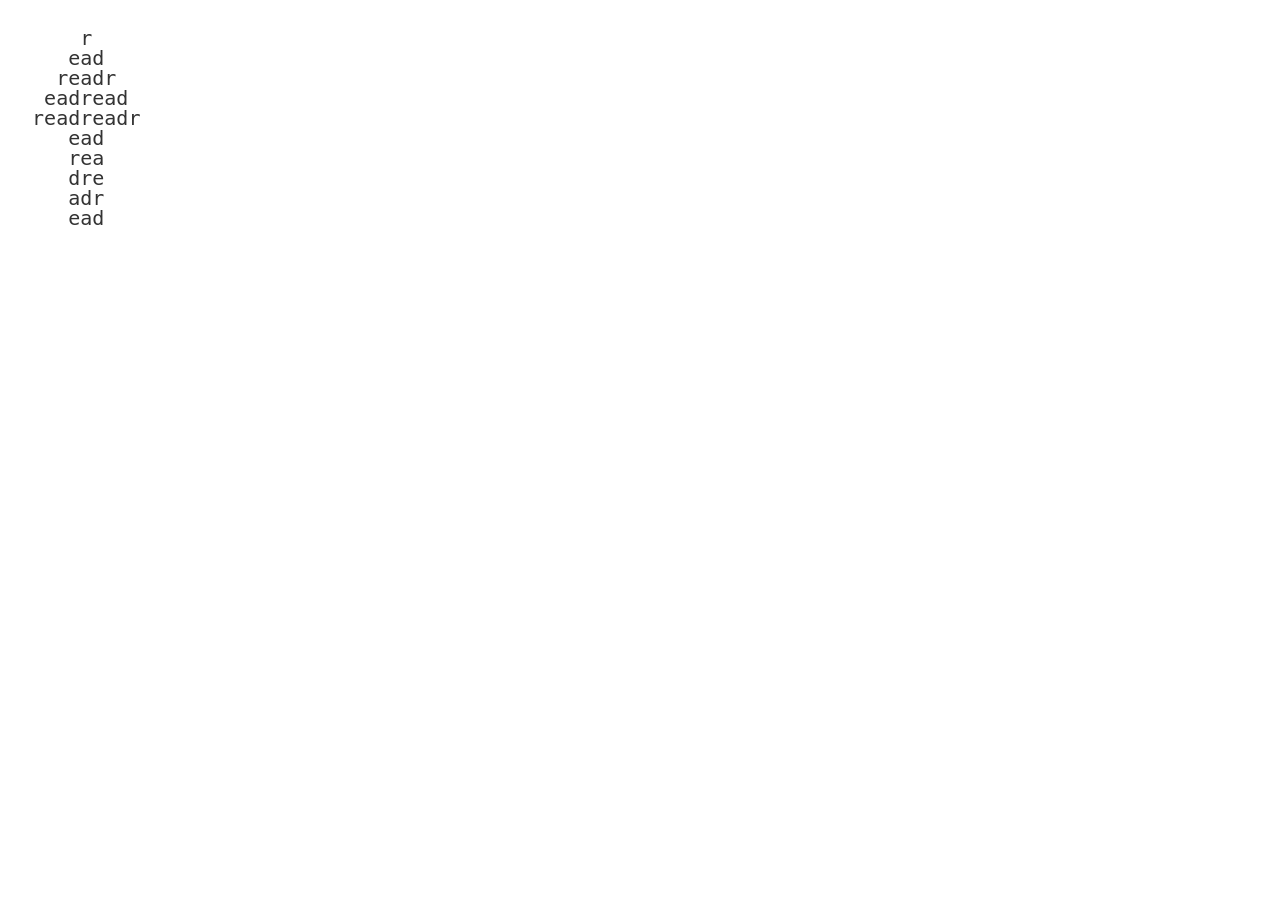
<file: arrow.html>
<!DOCTYPE html>
<html lang="en">
<head>
    <meta charset="UTF-8">
    <meta name="viewport" content="width=device-width, initial-scale=1.0">
    <title>Text Arrow</title>
    <style>
        .arrow {
            font-family: monospace;
            white-space: pre;
            line-height: 1;
            font-size: 20px;
            color: #333;
        }
    </style>
</head>
<body>
    <div class="arrow">
      r
     ead
    readr
   eadread
  readreadr
     ead
     rea
     dre
     adr
     ead
    </div>
</body>
</html>
</file>
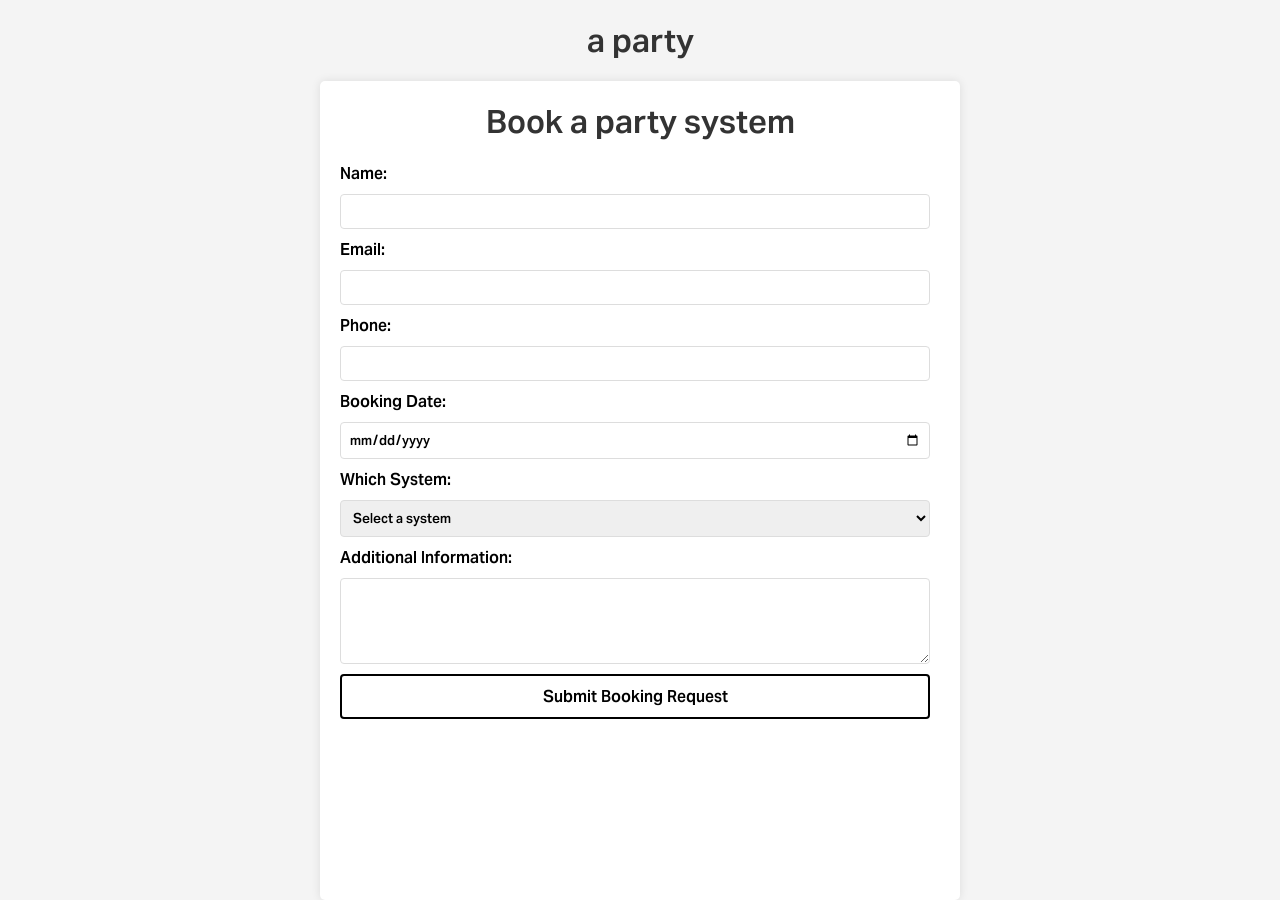
<file: booking.html>
<!DOCTYPE html>
<html lang="en">
<head>
    <meta charset="UTF-8">
    <meta name="viewport" content="width=device-width, initial-scale=1.0">
    <title>Book Our Sound System</title>
    <link rel="stylesheet" href="booking.css">
   
</head>
<body>
    <div id="heading">
        <h1><a href="../../index.html">a party</a></h1>
    </div>
    <div class="container">
        <h1>Book a party system</h1>
        <form action="https://formsubmit.co/info@aparty.nyc" method="POST">
            <input type="hidden" name="_subject" value="New Sound System Booking">
            <input type="hidden" name="_template" value="table">
            <input type="hidden" name="_autoresponse" value="Thank you for your booking request. We will get back to you shortly.">
            
            <label for="name">Name:</label>
            <input type="text" id="name" name="name" required>

            <label for="email">Email:</label>
            <input type="email" id="email" name="email" required>

            <label for="phone">Phone:</label>
            <input type="tel" id="phone" name="phone" required>

            <label for="date">Booking Date:</label>
            <input type="date" id="date" name="date" required>

            <label for="system">Which System:</label>
            <select id="system" name="system" required>
                <option value="">Select a system</option>
                <option value="Qsc System">Qsc System</option>
                <option value="Martin System">Martin System</option>
                <option value="Masada System">Masada System</option>
                <option value="Dj Equipment">Dj Equipment</option>
                <option value="Custom">Custom</option>
            </select>

            <label for="additionalInfo">Additional Information:</label>
            <textarea id="additionalInfo" name="additionalInfo" rows="4"></textarea>

            <button type="submit">Submit Booking Request</button>
        </form>
    </div>
</body>
</html>
</file>
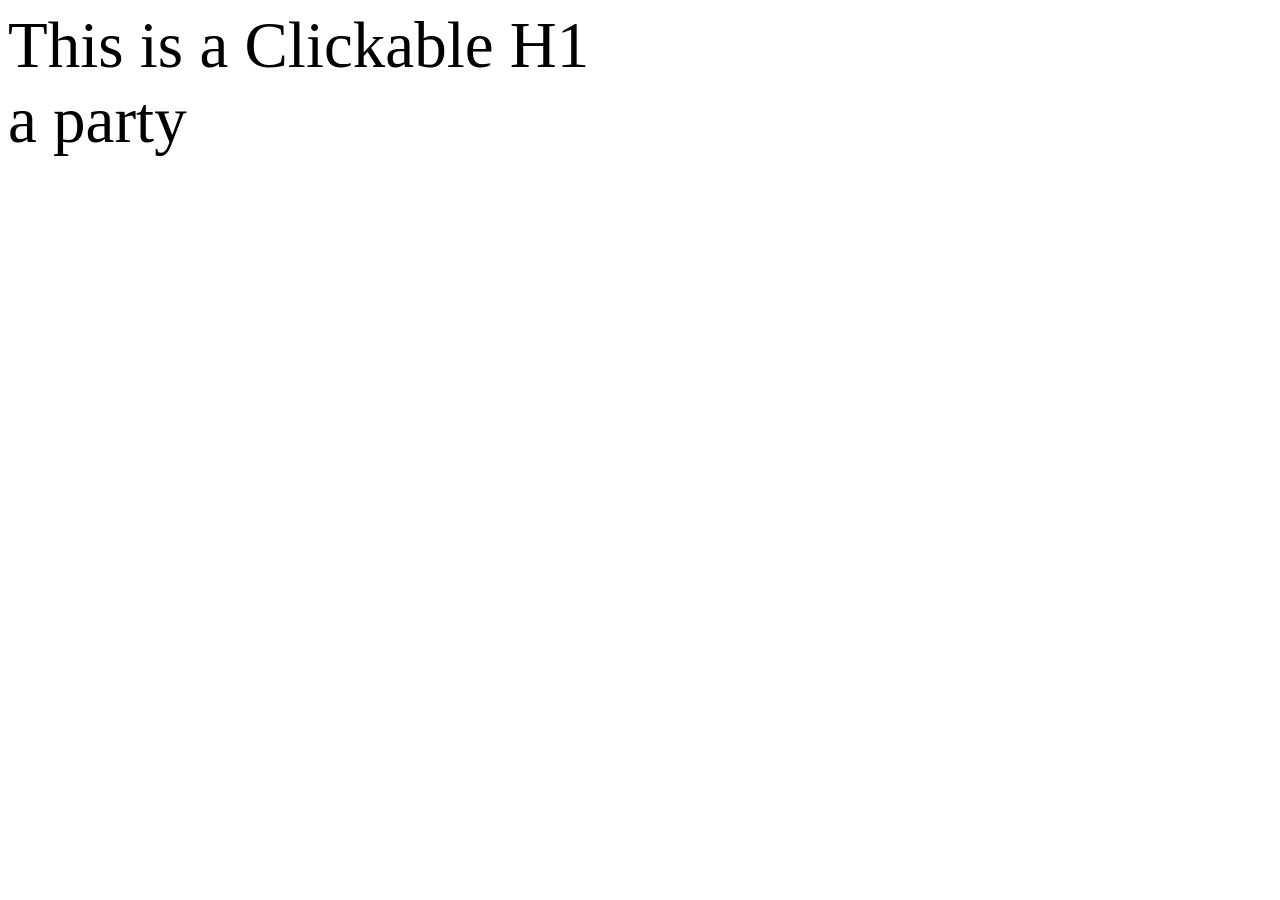
<file: butt.html>
<!DOCTYPE html>
<html lang="en">
<head>
    <meta charset="UTF-8">
    <meta name="viewport" content="width=device-width, initial-scale=1.0">
    <title>Header Link Example</title>
    <style>
        h1 a {
            text-decoration: none; /* Remove underline from the link */
            color: inherit; /* Inherit the color from the h1 styling */
        }

        h1 a:hover {
            text-decoration: underline; /* Optional: Add underline on hover */
        }
    </style>
</head>
<body>

    <h1><a href="https://www.example.com">This is a Clickable H1</a></h1>


    <style>
       h1 {
    color: rgb(0, 0, 0);
    font-size: 65px;
    margin: 0px;
    font-weight: 100;
    font-family: 'Times New Roman', Times, serif;
    z-index: 9999;
  } 
    </style>
    <div id="heading">
        <h1><a href=home.html>a party</a></h1>
    </div>
      
</body>
</html>
</file>
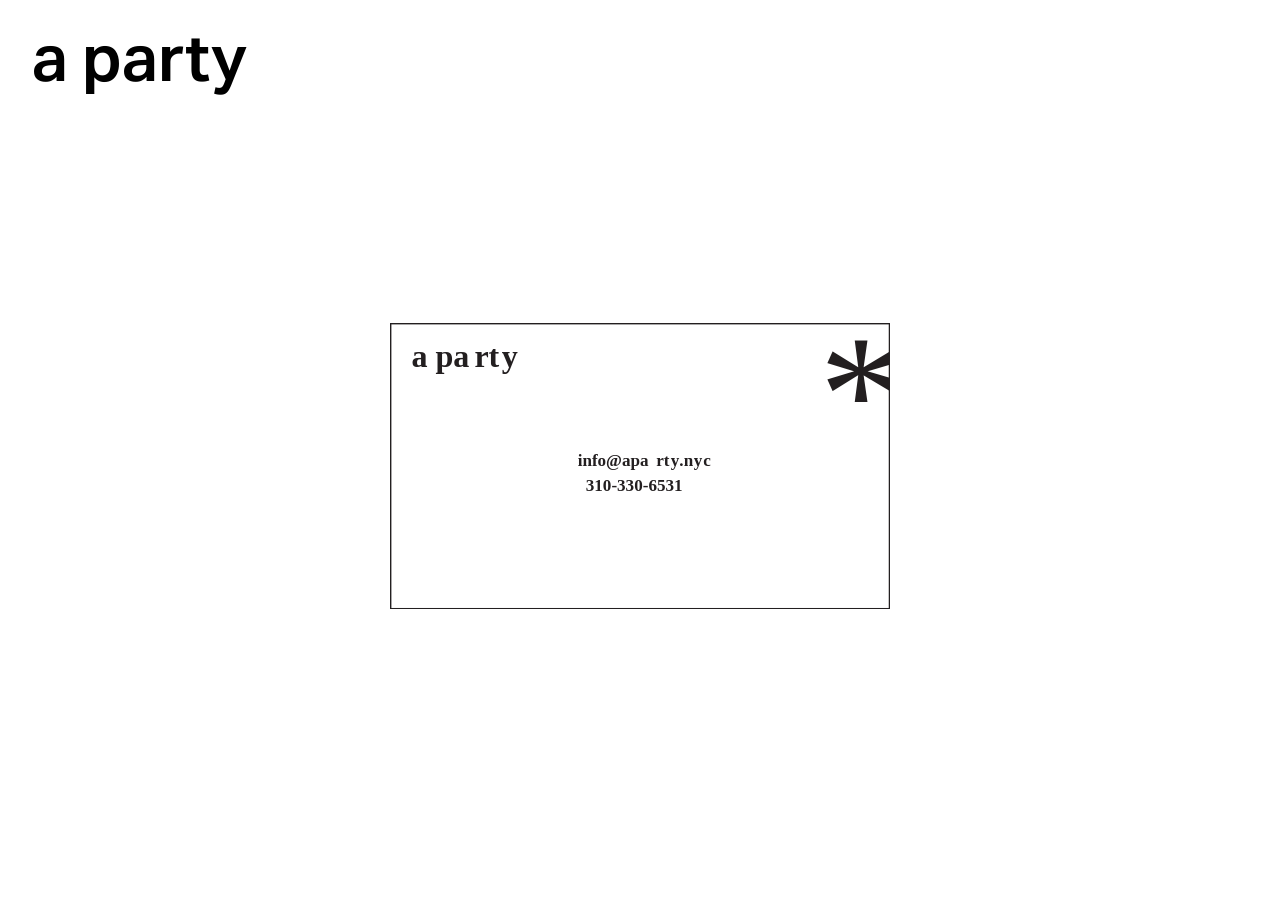
<file: contact.html>
<!DOCTYPE html>
<html lang="en">
<head>
    <meta charset="UTF-8">
    <meta name="viewport" content="width=device-width, initial-scale=1.0">
    <title>contact</title>
    <link rel="stylesheet" href="contact.css">
   
</head>
<body>
    
    <div id="heading">
        <h1><a href="../../index.html">a party</a></h1>
    </div>

    <div id="center-wrapper">
        <div id="logo">
            <svg id="Layer_1" xmlns="http://www.w3.org/2000/svg" viewBox="0 0 350.86 200.94">
                <defs>
                  <style>
                    
                    .cls-1, .cls-2, .cls-3, .cls-4, .cls-5, .cls-6, .cls-7, .cls-8, .cls-9 {
                      isolation: isolate;
                    }
              
                    .cls-1, .cls-2, .cls-3, .cls-4, .cls-6, .cls-7, .cls-8 {
                      font-family: AktivGroteskTrial-Bold, 'Aktiv Grotesk Trial';
                      font-weight: 700;
                    }
              
                    .cls-1, .cls-2, .cls-3, .cls-4, .cls-6, .cls-7, .cls-8, .cls-9 {
                      fill: #231f20;
                    }
              
                    .cls-1, .cls-2, .cls-3, .cls-7, .cls-8 {
                      font-size: 12px;
                    }
              
                    .cls-10 {
                      fill: none;
                      stroke: #231f20;
                      stroke-miterlimit: 10;
                    }
              
                    .cls-2 {
                      letter-spacing: .02em;
                    }
              
                    .cls-3 {
                      letter-spacing: .02em;
                    }
              
                    .cls-4 {
                      letter-spacing: .02em;
                    }
              
                    .cls-4, .cls-6 {
                      font-size: 22.54px;
                    }
              
                    .cls-7 {
                      letter-spacing: -.02em;
                    }
              
                    .cls-8 {
                      letter-spacing: -.07em;
                    }
              
                    .cls-9 {
                      font-family: AktivGroteskTrial-Medium, 'Aktiv Grotesk Trial';
                      font-size: 117.03px;
                      font-weight: 500;
                    }
              
                    #hover-asterisk {
                      opacity: 0;
                      transition: opacity 0.3s ease;
                      pointer-events: none;
                    }
              
                    #ap:hover + #hover-asterisk {
                      opacity: 1;
                    }
                    .info text, #info text {
                        transition: fill 0.3s ease;
                    }
                    
                    .info:hover text, #info:hover text {
                        fill: red;
                    }
                    
                    
                    .cls-1, .cls-2, .cls-3, .cls-4, .cls-6, .cls-7, .cls-8, .cls-9 {
                      cursor: default;
                      
                    }
                  
                    a {
                      cursor: pointer;
                    }
                  
                    #info text, .info text {
                      transition: fill 0.3s ease;
                    }
                  
                    #info:hover text, .info:hover text {
                      fill: red;
                      cursor: pointer;
                    }
                  </style>
                </defs>
                <rect class="cls-10" x=".48" y=".48" width="350" height="200"/>
                <g class="cls-5">
                  <text class="cls-9" transform="translate(301.29 89.12)"><tspan x="0" y="0">*</tspan></text>
                </g>
                <g class="cls-5" id="ap">
                  <text class="cls-6" transform="translate(15.03 30.67)"><tspan x="0" y="0">a pa</tspan></text>
                  <text class="cls-4" transform="translate(59.35 30.67)"><tspan x="0" y="0">r</tspan></text>
                  <text class="cls-4" transform="translate(69.11 30.67)"><tspan x="0" y="0">t</tspan></text>
                  <text class="cls-6" transform="translate(78.49 30.67)"><tspan x="0" y="0">y</tspan></text>
                </g>
                <text id="hover-asterisk" class="cls-6" transform="translate(93 30.67)">*</text>
                <g class="cls-5" id="info">
                  <a href="tel:310-330-6531">
                    <text class="cls-1" transform="translate(137.35 117.72)"><tspan x="0" y="0">310-330-6531</tspan></text>
                  </a>
                </g>
                <g class="cls-5" id="info">
                  <a href="mailto:info@aparty.nyc?subject=a%20party,%20inquiry">
                    <text class="cls-1" transform="translate(131.66 100.46)"><tspan x="0" y="0">info@apa</tspan></text>
                    <text class="cls-3" transform="translate(186.89 100.46)"><tspan x="0" y="0">r</tspan></text>
                    <text class="cls-2" transform="translate(192.09 100.46)"><tspan x="0" y="0">t</tspan></text>
                    <text class="cls-8" transform="translate(197.08 100.46)"><tspan x="0" y="0">y</tspan></text>
                    <text class="cls-1" transform="translate(203 100.46)"><tspan x="0" y="0">.</tspan></text>
                    <text class="cls-1" transform="translate(206.06 100.46)"><tspan x="0" y="0">n</tspan></text>
                    <text class="cls-7" transform="translate(213.14 100.46)"><tspan x="0" y="0">y</tspan></text>
                    <text class="cls-1" transform="translate(219.75 100.46)"><tspan x="0" y="0">c</tspan></text>
                  </a>
                </g>
              </svg>
    </div>
    </div>
</body>
</html>
</file>
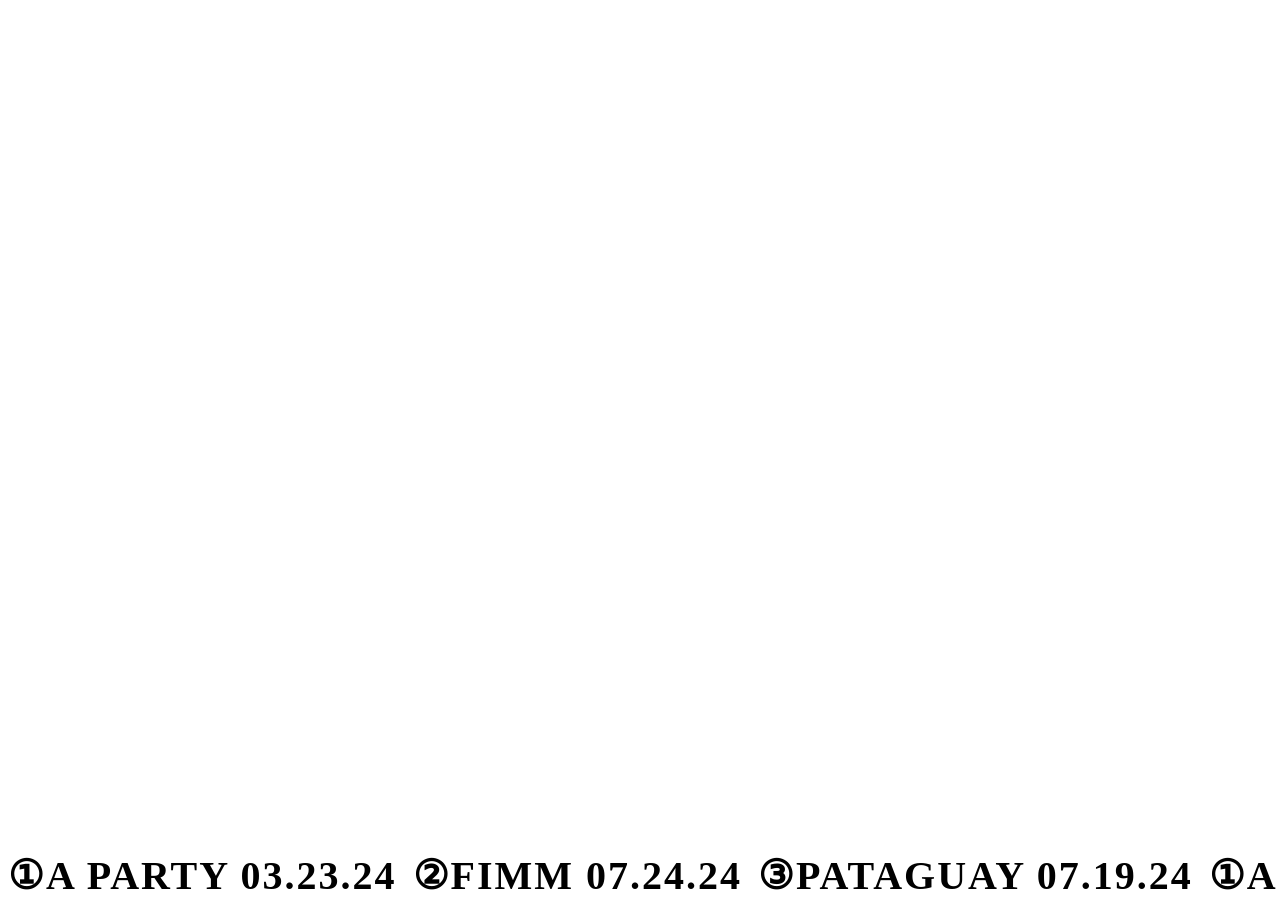
<file: cool.html>
<!DOCTYPE html>
<html lang="en">
<head>
    <meta charset="UTF-8">
    <meta name="viewport" content="width=device-width, initial-scale=1.0">
    <title>Marquee at Bottom</title>
    <style>
        .marquee-container {
            position: fixed;
            bottom: 0;
            width: 100%;
            background-color: white; /* Optional: Set a background color */
            z-index: 1000; /* Ensure it appears on top of other content */
        }

        .marquee {
            display: flex;
            overflow: hidden;
            gap: 1rem; /* Adjust the gap as needed */
            position: relative;
            user-select: none;
        }
        
        .marquee-content {
            flex-shrink: 0;
            display: flex;
            justify-content: space-around;
            color: #000;
            font-family: 'Times New Roman', Times, serif;
            font-weight: 600;
            text-transform: uppercase;
            line-height: 1.2em !important;
            font-size: 40px;
            letter-spacing: 2px;
            min-width: 100%;
            gap: 1rem; /* Match the gap */
        }

        @keyframes scroll {
            from {
                transform: translateX(0);
            }
            to {
                transform: translateX(calc(-100% - 1rem)); /* Match the gap */
            }
        }
        
        .scroll {
            animation: scroll 10s linear infinite;
        }
    </style>
</head>
<body>

    <!-- Your page content goes here -->

    <div class="si-embed marquee-container">
        <div class="marquee">
            <div class="marquee-content scroll">
                <div>①a party 03.23.24</div>
                <div>②fimm 07.24.24</div>
                <div>③pataguay 07.19.24</div>
                <div>①a party 03.23.24</div>
                <div>②fimm 07.24.24</div>
                <div>③pataguay 07.19.24</div>
            </div>
            <div class="marquee-content scroll">
                <div>①a party 03.23.24</div>
                <div>②fimm 07.24.24</div>
                <div>③pataguay 07.19.24</div>
                <div>①a party 03.23.24</div>
                <div>②fimm 07.24.24</div>
                <div>③pataguay 07.19.24</div>
            </div>
            <div class="marquee-content scroll">
                <div>①a party 03.23.24</div>
                <div>②fimm 07.24.24</div>
                <div>③pataguay 07.19.24</div>
                <div>①a party 03.23.24</div>
                <div>②fimm 07.24.24</div>
                <div>③pataguay 07.19.24</div>
            </div>
            <div class="marquee-content scroll">
                <div>①a party 03.23.24</div>
                <div>②fimm 07.24.24</div>
                <div>③pataguay 07.19.24</div>
                <div>①a party 03.23.24</div>
                <div>②fimm 07.24.24</div>
                <div>③pataguay 07.19.24</div>
            </div>
            <div class="marquee-content scroll">
                <div>①a party 03.23.24</div>
                <div>②fimm 07.24.24</div>
                <div>③pataguay 07.19.24</div>
                <div>①a party 03.23.24</div>
                <div>②fimm 07.24.24</div>
                <div>③pataguay 07.19.24</div>
            </div>
            <div class="marquee-content scroll">
                <div>①a party 03.23.24</div>
                <div>②fimm 07.24.24</div>
                <div>③pataguay 07.19.24</div>
                <div>①a party 03.23.24</div>
                <div>②fimm 07.24.24</div>
                <div>③pataguay 07.19.24</div>
            </div>
        </div>
    </div>              

</body>
</html>
</file>
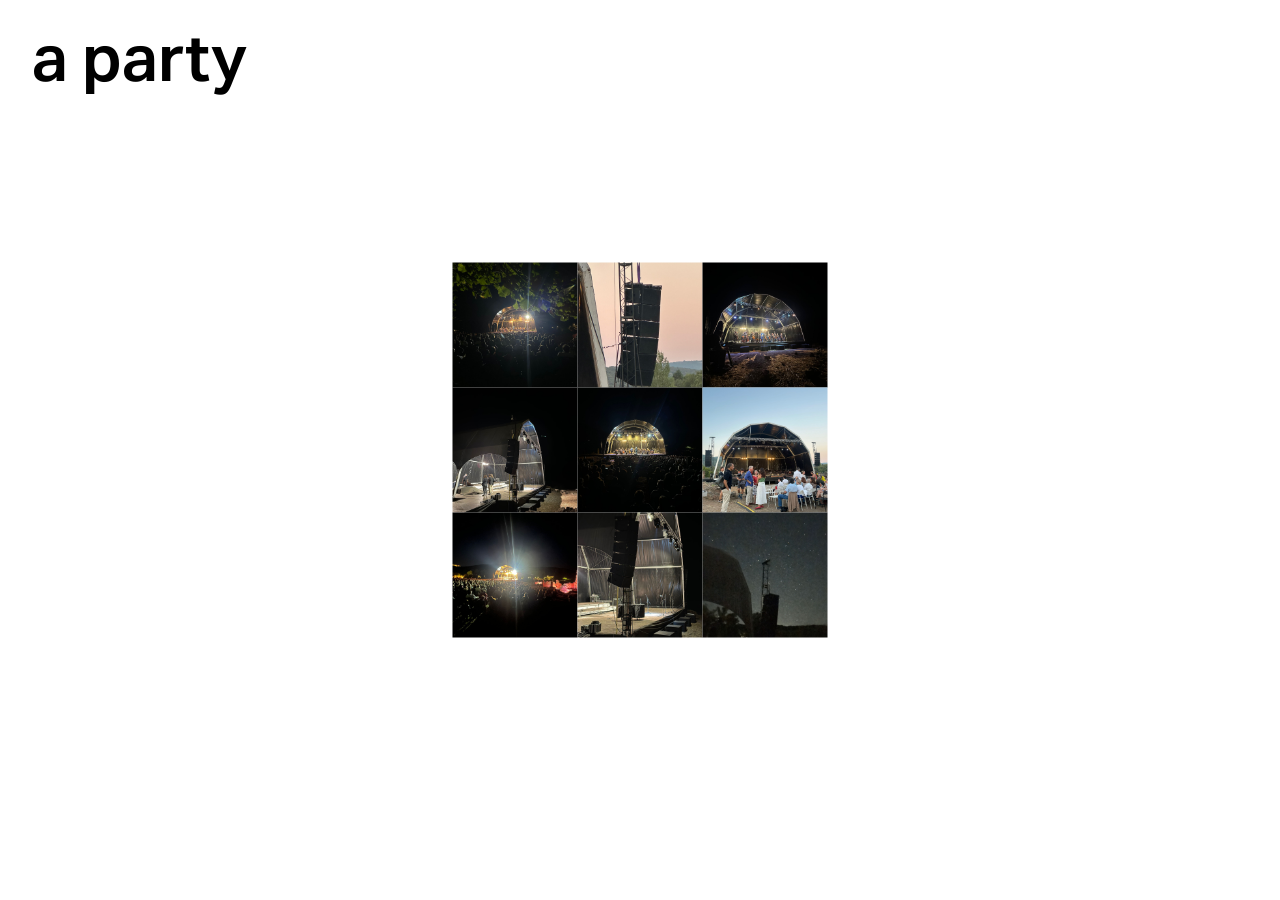
<file: fimma.html>
<!DOCTYPE html>
<html lang="en">
<head>
    <meta charset="UTF-8">
    <meta name="viewport" content="width=device-width, initial-scale=1.0">
    <title>fimm 07.24.24</title>
    <link rel="stylesheet" href="pata.css">
</head>
<body>
    <div id="heading">
        <h1><a href="../../index.html">a party</a></h1>
    </div>

    <div id="cursor">*</div>
    <!-- Fixed gallery -->
    <div id="gallery">
        <img src="fimmaimg/img1.jpg" alt="Image 1">
        <img src="fimmaimg/img2.jpg" alt="Image 2">
        <img src="fimmaimg/img3.jpg" alt="Image 3">
        <img src="fimmaimg/img4.jpg" alt="Image 4">
        <img src="fimmaimg/img5.jpg" alt="Image 4">
        <img src="fimmaimg/img6.jpg" alt="Image 4">
        <img src="fimmaimg/img7.jpg" alt="Image 4">
        <img src="fimmaimg/img8.jpg" alt="Image 4">
        <img src="fimmaimg/img9.jpg" alt="Image 4">
    </div>
</body>
</html>
</file>
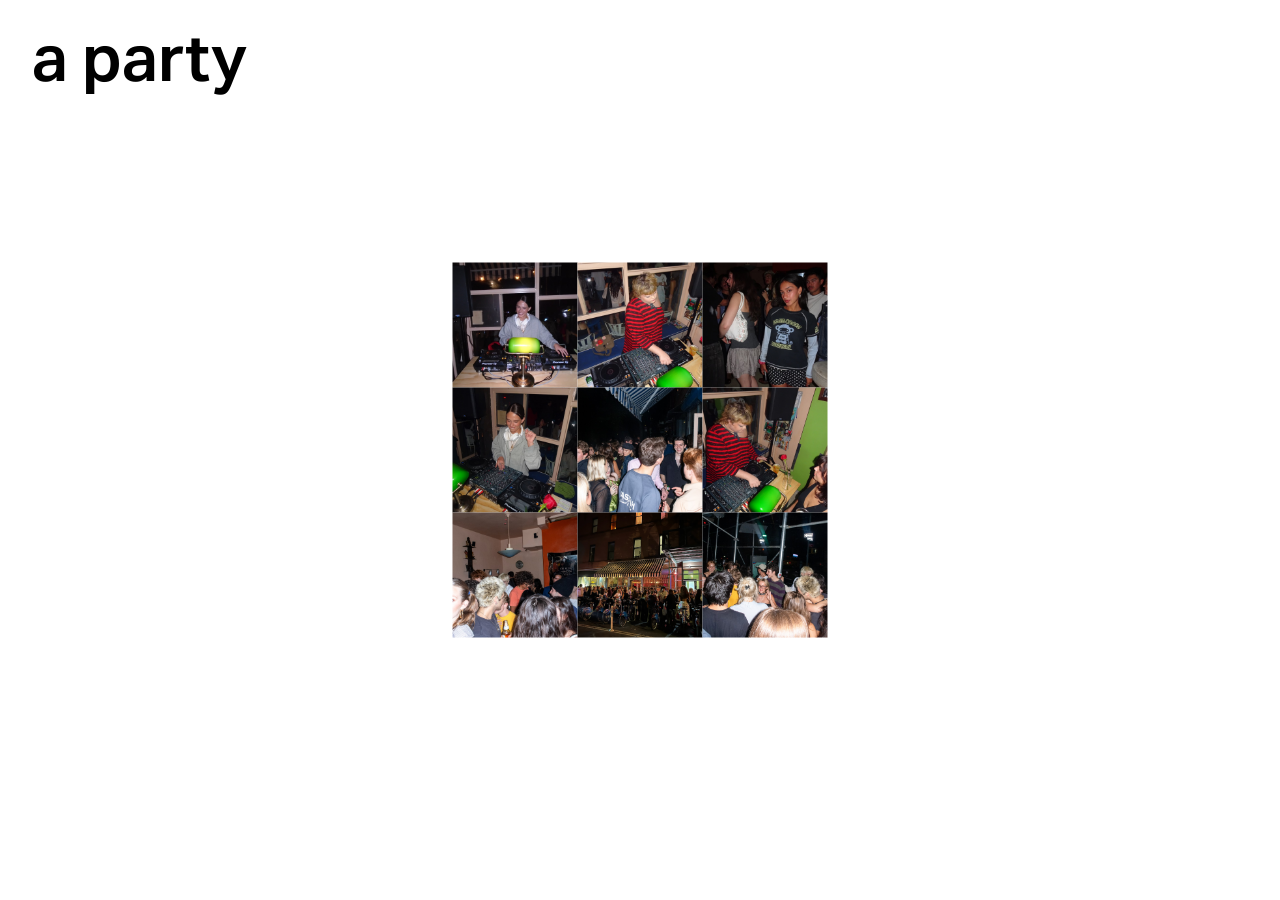
<file: gitane.html>
<!DOCTYPE html>
<html lang="en">
<head>
    <meta charset="UTF-8">
    <meta name="viewport" content="width=device-width, initial-scale=1.0">
    <title>fimm 07.24.24</title>
    <link rel="stylesheet" href="pata.css">
    
</head>
<body>
    
    <div id="heading">
        <h1><a href="../../index.html">a party</a></h1>
    </div>
    

    <!-- Fixed gallery -->
    <div id="gallery">
        <img src="gitaneimg/img1.jpeg" alt="Image 1">
        <img src="gitaneimg/img2.jpeg" alt="Image 2">
        <img src="gitaneimg/img3.jpeg" alt="Image 3">
        <img src="gitaneimg/img4.jpeg" alt="Image 4">
        <img src="gitaneimg/img5.jpeg" alt="Image 4">
        <img src="gitaneimg/img6.jpeg" alt="Image 4">
        <img src="gitaneimg/img7.jpeg" alt="Image 4">
        <img src="gitaneimg/img8.jpeg" alt="Image 4">
        <img src="gitaneimg/img9.jpeg" alt="Image 4">
    </div>
</body>
</html>
</file>
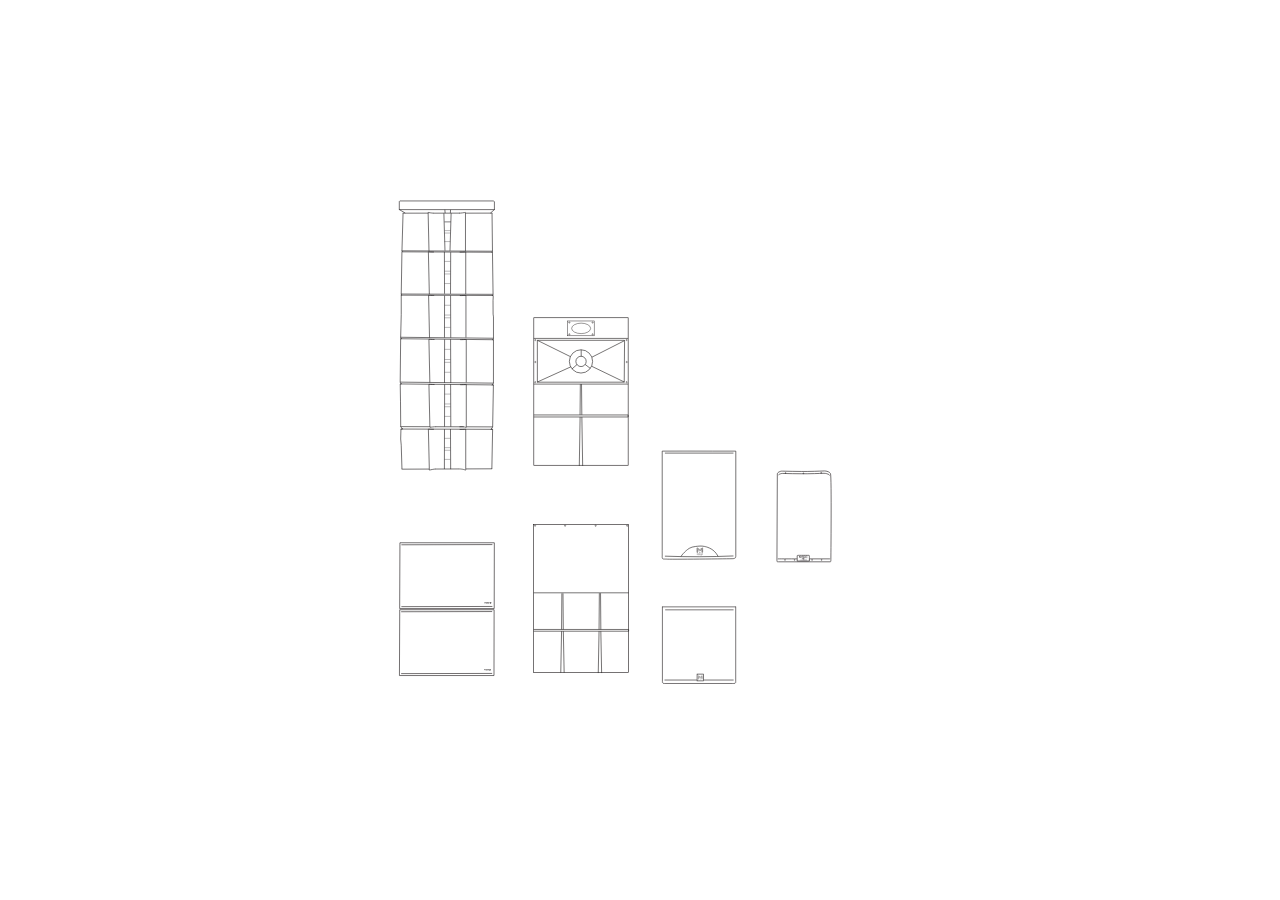
<file: image_test.html>
<!DOCTYPE html>
<html lang="en">
<head>
    <link rel="stylesheet" href="test.css">
    <meta charset="UTF-8">
    <meta name="viewport" content="width=device-width, initial-scale=1.0">
    <title>image test</title>
    
</head>

    <body>
        <div id="svg-container"> <!-- Parent container for all SVGs -->
            <div id="martintop">
                <img src="martintop.svg" alt="Description">
            </div>
    
            <div id="martinsub">
                <img src="martinsub.svg" alt="Description">
            </div>
    
            <div id="qscspeaker">
                <img src="qscspeaker.svg" alt="Description">
            </div>
    
            <div id="dubtop">
                <img src="dubtop.svg" alt="Description">
            </div>
    
            <div id="dubsub">
                <img src="dubsub.svg" alt="Description">
            </div>
    
            <div id="novaline">
                <img src="novaline.svg" alt="Description">
            </div>
    
            <div id="novasub">
                <img src="novasub.svg" alt="Description">
            </div>  
        </div>
    </body>
    

</html>
</file>
<file: booking.css>
@media (min-width: 1px), (max-width: 626px) {
            @font-face {
                font-family: myFirstFont;
                src: url(/AktivGroteskthin.ttf);
            }
                    *{
                    font-family: myFirstFont;
                }
                html, body {
                    height: 100%;
                    margin: 0;
                    padding: 0;
                    overflow: hidden;
                    font-family: Arial, sans-serif;
                }
                
                body {
                    display: flex;
                    flex-direction: column;
                    background-color: #f4f4f4;
                }
                
                #heading {
                    padding: 20px;
                    text-align: center;
                }
                
                #heading h1 {
                    margin: 0;
                }
                
                #heading a {
                    text-decoration: none;
                    color: inherit;
                }
                
                .container {
                    flex: 1;
                    display: flex;
                    flex-direction: column;
                    max-width: 600px;
                    width: 90%;
                    margin: 0 auto;
                    background: white;
                    padding: 20px;
                    border-radius: 5px;
                    box-shadow: 0 0 10px rgba(0,0,0,0.1);
                    overflow: hidden;
                    max-height: calc(100vh - 80px); /* Adjust based on your heading height */
                }
                
                .container h1 {
                    margin-top: 0;
                }
                
                form {
                    display: grid;
                    gap: 10px;
                    overflow-y: auto;
                    padding-right: 10px; /* Add some padding for the scrollbar */
                }
                
                label {
                    font-weight: bold;
                }
                
                input, select, textarea {
                    width: 100%;
                    padding: 8px;
                    border: 1px solid #ddd;
                    border-radius: 4px;
                    box-sizing: border-box;
                }
                
                button {
                    background-color: transparent;
                    color: #4CAF50;
                    padding: 10px 15px;
                    border: 2px solid #4CAF50;
                    border-radius: 4px;
                    cursor: pointer;
                    font-size: 16px;
                    transition: all 0.3s ease;
                }
                
                button:hover {
                    background-color: #4CAF50;
                    color: white;
                }
        }

        @media (min-width: 627px) {
            @font-face {
                font-family: myFirstFont;
                src: url(/AktivGroteskthin.ttf);
            }
                    *{
                    font-family: myFirstFont;
                }
                html, body {
                    height: 100%;
                    margin: 0;
                    padding: 0;
                    overflow: hidden;
                    font-family: Arial, sans-serif;
                }
                
                body {
                    display: flex;
                    flex-direction: column;
                    background-color: #f4f4f4;
                }
                
                #heading {
                    padding: 20px;
                    text-align: center;
                }
                
                #heading h1 {
                    margin: 0;
                }
                
                #heading a {
                    text-decoration: none;
                    color: inherit;
                }
                
                .container {
                    flex-grow: 1;
                    max-width: 600px;
                    width: 90%;
                    margin: 0 auto;
                    background: white;
                    padding: 20px;
                    border-radius: 5px;
                    box-shadow: 0 0 10px rgba(0,0,0,0.1);
                    overflow-y: auto;
                    max-height: calc(100vh - 100px); /* Adjust based on your heading height */
                }
                
                h1 {
                    color: #333;
                    text-align: center;
                }
                
                form {
                    display: grid;
                    gap: 10px;
                }
                
                label {
                    font-weight: bold;
                }
                
                input, select, textarea {
                    width: 100%;
                    padding: 8px;
                    border: 1px solid #ddd;
                    border-radius: 4px;
                    box-sizing: border-box;
                }
                
                button {
                    background-color: transparent;
                    color: black;
                    padding: 10px 15px;
                    border: 2px solid black;
                    border-radius: 4px;
                    cursor: pointer;
                    font-size: 16px;
                    transition: all 0.3s ease;
                }
                
                button:hover {
                    background-color: #4CAF50;
                    color: white;
                }
        }
</file>
<file: contact.css>
*{
    overflow: hidden;
}
body {
    background-color: white;
    margin: 0;
    font-family: myFirstFont;
  }
  
  @font-face {
    font-family: myFirstFont;
    src: url(/AktivGroteskthin.ttf);
  }
  
#center-wrapper {
    display: flex;
    justify-content: center;
    align-items: center;
    height: 78vh;
}

#logo {
    width: 500px;
    display: flex;
    align-items: center;
    justify-content: center;
}
h1 {
    color: rgb(0, 0, 0);
    font-size: 65px;
    margin: 0px;
    font-weight: 100;
    font-family: myFirstFont;
    z-index: 9999;
    overflow: hidden;
  }
  
  h1 a {
    text-decoration: none; /* Remove underline from the link */
    color: inherit; /* Inherit color from h1 */
  }
  
  h1 a:hover {
    text-decoration: underline; /* Optional: Add underline on hover */
  }
  #heading {
    display: flex;
    justify-content: start; /* Spreads items (logo and nav) apart */
    align-items: center;
    padding: 1rem 2rem;
  }
</file>
<file: pata.css>
@font-face {
  font-family: myFirstFont;
  src: url(/AktivGroteskthin.ttf);
}

body {
  background-color: white;
  margin: 0;
  font-family: myFirstFont, Arial, sans-serif;
}

*{
  cursor: default;
}

#heading {
  display: flex;
  justify-content: flex-start;
  align-items: center;
  padding: 0.45rem 1rem;
  position: fixed;
  top: 0;
  left: 0;
  right: 0;
  background-color: white;
  z-index: 1000;
}

h1 {
  color: rgb(0, 0, 0);
  font-size: 30px;
  margin: 0;
  font-weight: 100;
}

h1 a {
  text-decoration: none;
  color: inherit;
}

h1 a:hover {
  text-decoration: underline;
}

#gallery {
  display: grid;
  grid-template-columns: repeat(3, 1fr);
  gap: 0px;
  position: fixed;
  top: 50%;
  left: 50%;
  transform: translate(-50%, -50%);
}

#gallery img, #gallery video {
  width: 125px;
  height: 125px;
  object-fit: cover;
  transition: transform 0.3s ease-in-out;
}

#gallery img:hover, #gallery video:hover {
  transform: scale(1.5);
  z-index: 1;
}

#gallery video:hover {
  cursor: pointer;
}

#scrollable-text {
  position: absolute;
  top: 100vh;
  left: 0;
  right: 0;
  padding: 20px;
  background-color: white;
  font-size: 16px;
  line-height: 1.6;
}

.arrow {
  font-family: monospace;
  white-space: pre;
  line-height: 1;
  font-size: 20px;
  color: #333;
}

.arrow {
  position: absolute;
  bottom: 20px;
  left: 50%;
  transform: translateX(-50%);
  font-size: 10px;
  color: #333;
  z-index: -1;
}

@media (min-width: 554px) {
  h1 {
    font-size: 65px;
  }

  #heading {
    padding: 1rem 2rem;
  }
}
</file>
<file: test.css>
#svg-container{
    top: 100px;
}

#martintop {
    top: 49.8%;
    left: 51.5%;
    position: fixed;
    z-index: 9999;
    height: auto;
    width: 80px;
    transition: transform 0.3s ease, filter 0.3s ease; /* Smooth transition for transform and filter properties */
}

#martintop:hover {
    transform: scale(1.1); /* Slight zoom effect */
    filter: brightness(1.2); /* Makes the SVG 20% brighter on hover */
}
#martinsub {
    top: 67.05%;
    left: 51.5%;
    position: fixed;
    z-index: 9999;
    height: auto;
    width: 80px;
    transition: transform 0.3s ease, filter 0.3s ease; /* Smooth transition for transform and filter properties */
}

#martinsub:hover {
    transform: scale(1.1); /* Slight zoom effect */
    filter: brightness(1.2); /* Makes the SVG 20% brighter on hover */
}
#qscspeaker {
    top: 52%;
    left: 60.5%;
    position: fixed;
    z-index: 9999;
    height: auto;
    width: 60px;
    transition: transform 0.3s ease, filter 0.3s ease; /* Smooth transition for transform and filter properties */
}

#qscspeaker:hover {
    transform: scale(1.1); /* Slight zoom effect */
    filter: brightness(1.2); /* Makes the SVG 20% brighter on hover */
}
#dubtop {
    top: 35.05%;
    left: 41.5%;
    position: fixed;
    z-index: 9999;
    height: auto;
    width: 100px;
    transition: transform 0.3s ease, filter 0.3s ease; /* Smooth transition for transform and filter properties */
}

#dubtop:hover {
    transform: scale(1.1); /* Slight zoom effect */
    filter: brightness(1.2); /* Makes the SVG 20% brighter on hover */
}
#dubsub {
    top: 58.05%;
    left: 41.5%;
    position: fixed;
    z-index: 9999;
    height: auto;
    width: 100px;
    transition: transform 0.3s ease, filter 0.3s ease; /* Smooth transition for transform and filter properties */
}

#dubsub:hover {
    transform: scale(1.1); /* Slight zoom effect */
    filter: brightness(1.2); /* Makes the SVG 20% brighter on hover */
}
#novaline {
    top: 22%;
    left: 31%;
    position: fixed;
    z-index: 9999;
    height: auto;
    width: 100px;
    transition: transform 0.3s ease, filter 0.3s ease; /* Smooth transition for transform and filter properties */
}

#novaline:hover {
    transform: scale(1.1); /* Slight zoom effect */
    filter: brightness(1.2); /* Makes the SVG 20% brighter on hover */
}
#novasub {
    top: 60%;
    left: 31%;
    position: fixed;
    z-index: 9999;
    height: auto;
    width: 100px;
    transition: transform 0.3s ease, filter 0.3s ease; /* Smooth transition for transform and filter properties */
}

#novasub:hover {
    transform: scale(1.1); /* Slight zoom effect */
    filter: brightness(1.2); /* Makes the SVG 20% brighter on hover */
}
</file>
